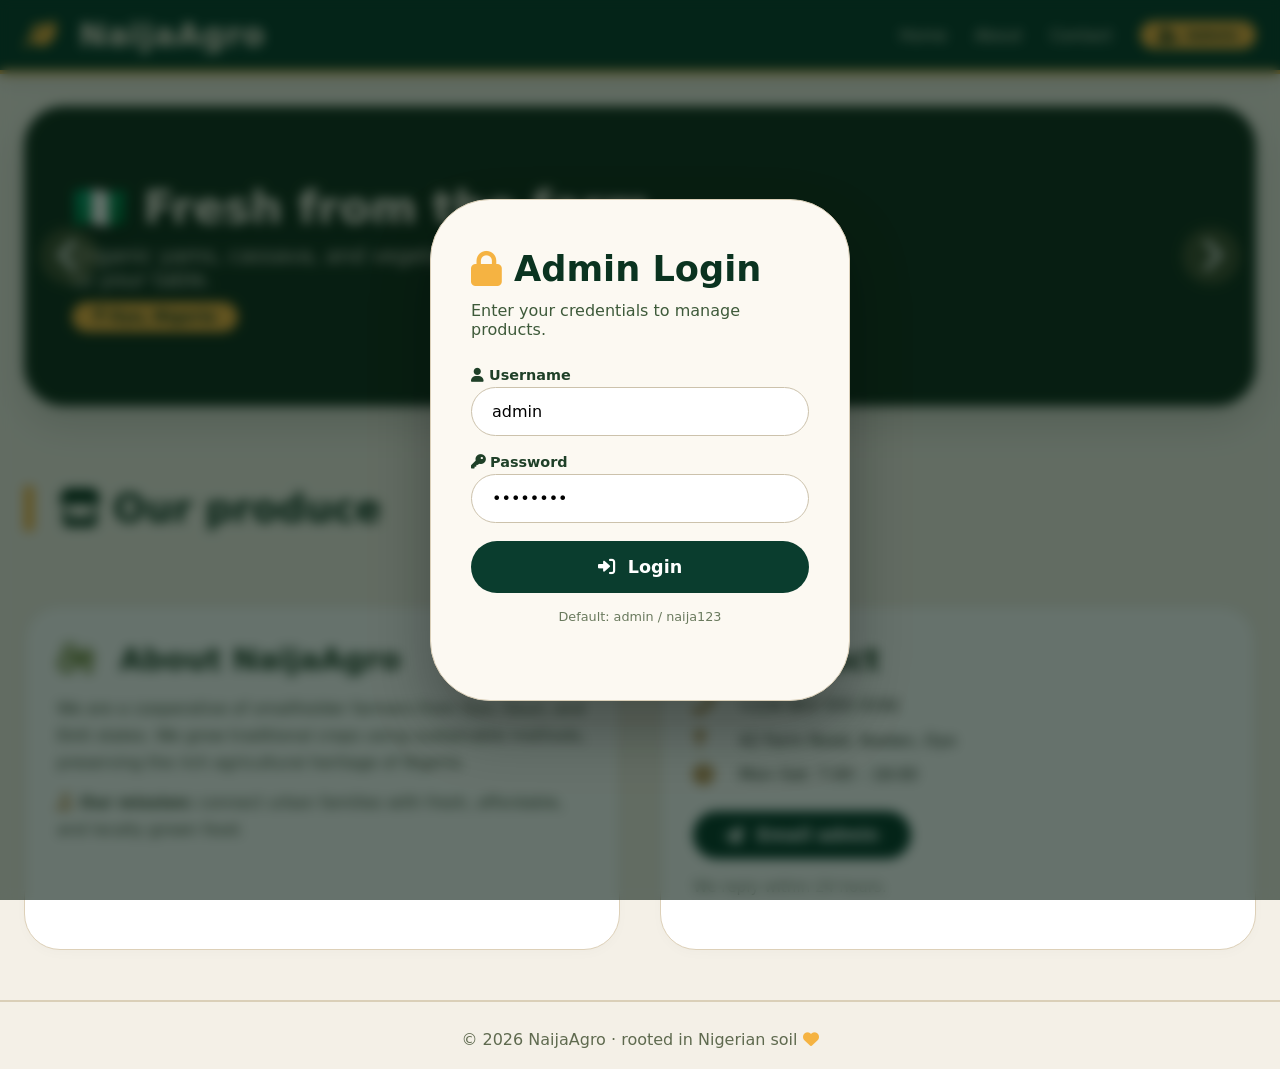
<file: dashboard.html>
<!DOCTYPE html>
<html lang="en">
<head>
  <meta charset="UTF-8" />
  <meta name="viewport" content="width=device-width, initial-scale=1.0" />
  <title>NaijaAgro · Admin Login + Dashboard</title>
  <!-- Font Awesome 6 -->
  <link rel="stylesheet" href="https://cdnjs.cloudflare.com/ajax/libs/font-awesome/6.0.0-beta3/css/all.min.css" />
  <style>
    * {
      margin: 0;
      padding: 0;
      box-sizing: border-box;
      font-family: 'Segoe UI', Roboto, system-ui, sans-serif;
    }

    body {
      background: #f4f0e7;
      color: #1e2a1e;
    }

    .container {
      max-width: 1300px;
      margin: 0 auto;
      padding: 0 24px;
    }

    /* ----- NAVBAR (Nigeria) ----- */
    .navbar {
      background: #0a3d2e;
      padding: 16px 0;
      box-shadow: 0 6px 18px rgba(0, 20, 0, 0.1);
      border-bottom: 4px solid #f5b342;
    }
    .navbar .container {
      display: flex;
      justify-content: space-between;
      align-items: center;
      flex-wrap: wrap;
    }
    .logo {
      color: #f5e9d8;
      font-size: 2rem;
      font-weight: 700;
      letter-spacing: 1px;
    }
    .logo i {
      color: #f5b342;
      margin-right: 10px;
    }
    .nav-links {
      display: flex;
      gap: 28px;
      align-items: center;
    }
    .nav-links a {
      color: #e6dfd0;
      text-decoration: none;
      font-weight: 500;
      transition: 0.2s;
      font-size: 1rem;
    }
    .nav-links a:hover {
      color: #f5c542;
    }
    .admin-badge {
      background: #f5b342;
      color: #0a2d1e;
      padding: 6px 18px;
      border-radius: 40px;
      font-weight: 600;
      font-size: 0.9rem;
      display: inline-flex;
      align-items: center;
      gap: 8px;
      cursor: pointer;
    }
    .admin-badge i {
      font-size: 1rem;
    }

    /* ----- LOGIN OVERLAY (modal) ----- */
    .login-overlay {
      position: fixed;
      inset: 0;
      background: rgba(0, 20, 10, 0.6);
      backdrop-filter: blur(6px);
      display: flex;
      align-items: center;
      justify-content: center;
      z-index: 999;
      transition: opacity 0.3s ease;
    }
    .login-overlay.hidden {
      opacity: 0;
      pointer-events: none;
    }
    .login-card {
      background: #fcf9f2;
      border-radius: 60px;
      padding: 48px 40px;
      max-width: 420px;
      width: 100%;
      box-shadow: 0 30px 60px rgba(0,0,0,0.3);
      border: 1px solid #dacfb8;
      transform: scale(1);
      transition: 0.2s;
    }
    .login-card h2 {
      font-size: 2.2rem;
      color: #0a3320;
      display: flex;
      align-items: center;
      gap: 12px;
      margin-bottom: 12px;
    }
    .login-card h2 i {
      color: #f5b342;
    }
    .login-card p {
      color: #3e5a3a;
      margin-bottom: 28px;
    }
    .login-card .field {
      margin-bottom: 18px;
      display: flex;
      flex-direction: column;
      gap: 4px;
    }
    .login-card label {
      font-weight: 600;
      color: #1f4028;
      font-size: 0.9rem;
    }
    .login-card input {
      padding: 14px 20px;
      border: 1px solid #ccc2ac;
      border-radius: 60px;
      font-size: 1rem;
      background: white;
      outline: none;
      transition: 0.2s;
    }
    .login-card input:focus {
      border-color: #f5b342;
      box-shadow: 0 0 0 4px #f5dbaa;
    }
    .login-card .btn-login {
      background: #0a3d2e;
      border: none;
      color: white;
      padding: 16px;
      border-radius: 60px;
      font-weight: 700;
      font-size: 1.1rem;
      width: 100%;
      cursor: pointer;
      transition: 0.2s;
      display: flex;
      align-items: center;
      justify-content: center;
      gap: 12px;
      margin-top: 6px;
    }
    .login-card .btn-login:hover {
      background: #2b5a3e;
    }
    .login-error {
      color: #b14a36;
      font-size: 0.9rem;
      margin-top: 8px;
      text-align: center;
    }

    /* ----- HOMEPAGE (public) ----- */
    .slides-section { margin: 32px 0 28px; }
    .carousel {
      position: relative;
      background: #1d3d2a;
      border-radius: 40px;
      overflow: hidden;
      box-shadow: 0 16px 36px rgba(0, 20, 0, 0.15);
      min-height: 300px;
    }
    .slide-track {
      display: flex;
      transition: transform 0.5s ease;
      width: 100%;
    }
    .slide {
      flex: 0 0 100%;
      padding: 36px 48px;
      color: #faf3e8;
      display: flex;
      flex-direction: column;
      justify-content: center;
      gap: 10px;
      background-size: cover;
      background-position: center;
      min-height: 300px;
      position: relative;
    }
    .slide::after {
      content: '';
      position: absolute;
      inset: 0;
      background: rgba(0, 20, 10, 0.35);
      z-index: 1;
    }
    .slide > * { position: relative; z-index: 2; }
    .slide h2 { font-size: 2.8rem; font-weight: 700; text-shadow: 0 4px 12px rgba(0,0,0,0.3); }
    .slide p { font-size: 1.3rem; opacity: 0.9; max-width: 550px; text-shadow: 0 2px 8px rgba(0,0,0,0.3); }
    .slide .badge {
      background: #f5b342;
      color: #0a2d1e;
      padding: 6px 22px;
      border-radius: 60px;
      display: inline-block;
      width: fit-content;
      font-weight: 700;
      font-size: 0.95rem;
      box-shadow: 0 4px 12px rgba(0,0,0,0.1);
    }
    .carousel-btn {
      position: absolute;
      top: 50%;
      transform: translateY(-50%);
      background: rgba(255, 215, 140, 0.2);
      backdrop-filter: blur(4px);
      border: none;
      color: white;
      font-size: 2.2rem;
      padding: 8px 18px;
      cursor: pointer;
      border-radius: 60px;
      transition: 0.2s;
      z-index: 10;
    }
    .carousel-btn:hover { background: rgba(245, 179, 66, 0.5); }
    .carousel-btn.left { left: 16px; }
    .carousel-btn.right { right: 16px; }
    .slide-indicators {
      display: flex;
      justify-content: center;
      gap: 14px;
      margin-top: 18px;
    }
    .dot {
      width: 14px; height: 14px;
      background: #b8aa92;
      border-radius: 20px;
      cursor: pointer;
      transition: 0.2s;
    }
    .dot.active { background: #f5b342; width: 32px; }

    .section-title {
      font-size: 2.4rem;
      font-weight: 700;
      margin: 48px 0 24px;
      color: #0a3320;
      border-left: 10px solid #f5b342;
      padding-left: 24px;
      display: flex;
      align-items: center;
      gap: 12px;
    }
    .product-grid {
      display: grid;
      grid-template-columns: repeat(auto-fill, minmax(240px, 1fr));
      gap: 30px;
      margin-bottom: 50px;
    }
    .product-card {
      background: white;
      border-radius: 32px;
      padding: 20px 16px 22px;
      box-shadow: 0 8px 20px rgba(0,0,0,0.04);
      border: 1px solid #e2dace;
      text-align: center;
      transition: 0.25s ease;
    }
    .product-card:hover { transform: translateY(-8px); box-shadow: 0 18px 36px rgba(40, 70, 30, 0.08); }
    .product-card .img-wrapper {
      width: 100%; height: 150px;
      background: #eae3d2;
      border-radius: 28px;
      overflow: hidden;
      margin-bottom: 16px;
      display: flex;
      align-items: center;
      justify-content: center;
    }
    .product-card .img-wrapper img {
      width: 100%; height: 100%;
      object-fit: cover;
    }
    .product-card .img-wrapper i { font-size: 3.8rem; color: #5c7a4a; opacity: 0.6; }
    .product-card h3 { font-size: 1.5rem; font-weight: 600; color: #1d3420; }
    .product-card .price { font-size: 1.9rem; font-weight: 700; color: #2b6b2b; margin: 6px 0 2px; }
    .product-card .unit { color: #6f7a64; font-size: 0.9rem; }
    .product-card .stock-badge {
      display: inline-block;
      background: #e1ebd4;
      padding: 4px 18px;
      border-radius: 60px;
      font-size: 0.8rem;
      font-weight: 600;
      color: #1f3a1f;
      margin-top: 10px;
    }

    .info-grid {
      display: grid;
      grid-template-columns: 1fr 1fr;
      gap: 40px;
      margin: 40px 0 50px;
    }
    .info-card {
      background: white;
      border-radius: 36px;
      padding: 36px 32px;
      border: 1px solid #ddd0b8;
      box-shadow: 0 4px 12px rgba(0,0,0,0.02);
    }
    .info-card h3 { font-size: 1.9rem; margin-bottom: 18px; color: #1f4028; }
    .info-card p { line-height: 1.7; color: #3d4d38; margin-bottom: 12px; }
    .contact-item { display: flex; align-items: center; gap: 14px; margin: 14px 0; }
    .contact-item i { font-size: 1.3rem; width: 32px; color: #b68b4a; }
    .email-btn {
      background: #0a3d2e;
      color: white;
      border: none;
      padding: 14px 32px;
      border-radius: 60px;
      font-weight: 700;
      font-size: 1.1rem;
      display: inline-flex;
      align-items: center;
      gap: 14px;
      cursor: pointer;
      transition: 0.2s;
      margin-top: 12px;
    }
    .email-btn:hover { background: #2b5a3e; transform: scale(1.02); }

    /* ----- ADMIN DASHBOARD (protected) ----- */
    .admin-panel {
      background: #f3efe5;
      border-radius: 48px;
      padding: 38px 32px;
      margin: 30px 0 40px;
      border: 1px solid #d6cbb4;
      box-shadow: inset 0 0 0 1px #ffffffb0;
      display: none; /* hidden by default, shown after login */
    }
    .admin-panel.visible { display: block; }
    .admin-panel h2 {
      font-size: 2.2rem;
      color: #0a3320;
      display: flex;
      align-items: center;
      gap: 16px;
      margin-bottom: 30px;
    }
    .admin-panel h2 i { color: #f5b342; }
    .admin-form {
      display: flex;
      flex-wrap: wrap;
      gap: 16px 20px;
      align-items: flex-end;
      background: #fcf9f2;
      padding: 24px 24px;
      border-radius: 60px;
      margin-bottom: 34px;
    }
    .admin-form .field {
      display: flex;
      flex-direction: column;
      gap: 4px;
      flex: 1 0 150px;
    }
    .admin-form label { font-weight: 600; color: #2f4a2a; font-size: 0.9rem; }
    .admin-form input {
      background: white;
      border: 1px solid #ccc2ac;
      border-radius: 60px;
      padding: 12px 20px;
      font-size: 1rem;
      outline: none;
      transition: 0.2s;
    }
    .admin-form input:focus {
      border-color: #f5b342;
      box-shadow: 0 0 0 4px #f5dbaa;
    }
    .admin-form .btn-add {
      background: #1f5a38;
      border: none;
      color: white;
      padding: 12px 34px;
      border-radius: 60px;
      font-weight: 700;
      font-size: 1rem;
      cursor: pointer;
      transition: 0.2s;
      display: flex;
      align-items: center;
      gap: 12px;
      flex: 0 0 auto;
    }
    .admin-form .btn-add:hover { background: #347a47; }
    .product-list-admin {
      display: flex;
      flex-direction: column;
      gap: 12px;
    }
    .admin-item {
      background: white;
      border-radius: 60px;
      padding: 12px 24px;
      display: flex;
      justify-content: space-between;
      align-items: center;
      border: 1px solid #d2c5ab;
      flex-wrap: wrap;
    }
    .admin-item .info {
      display: flex;
      gap: 28px;
      align-items: center;
      flex-wrap: wrap;
    }
    .admin-item .info strong { font-size: 1.2rem; color: #1b301e; }
    .admin-item .info span { color: #2b5a2b; font-weight: 600; }
    .admin-item .actions button {
      background: transparent;
      border: none;
      font-size: 1.2rem;
      margin: 0 4px;
      cursor: pointer;
      color: #5f543a;
      transition: 0.2s;
      padding: 6px 12px;
      border-radius: 40px;
    }
    .admin-item .actions .delete-btn { color: #b14a36; }
    .admin-item .actions button:hover { background: #e8decb; }
    .logout-btn {
      background: #8a3a2a;
      color: white;
      border: none;
      padding: 8px 24px;
      border-radius: 60px;
      font-weight: 600;
      cursor: pointer;
      margin-left: 20px;
      transition: 0.2s;
    }
    .logout-btn:hover { background: #a84a38; }

    footer {
      text-align: center;
      padding: 28px 0 20px;
      color: #5f6a4f;
      border-top: 2px solid #dacfb8;
      margin-top: 20px;
    }

    @media (max-width: 700px) {
      .info-grid { grid-template-columns: 1fr; }
      .slide h2 { font-size: 2rem; }
      .slide { padding: 28px 24px; }
      .login-card { padding: 32px 24px; }
    }
  </style>
</head>
<body>

<!-- NAVBAR -->
<nav class="navbar">
  <div class="container">
    <div class="logo"><i class="fas fa-leaf"></i> NaijaAgro</div>
    <div class="nav-links">
      <a href="#">Home</a>
      <a href="#about">About</a>
      <a href="#contact">Contact</a>
      <span class="admin-badge" id="adminBadge"><i class="fas fa-user-cog"></i> Admin</span>
      <button class="logout-btn" id="logoutBtn" style="display:none;"><i class="fas fa-sign-out-alt"></i> Logout</button>
    </div>
  </div>
</nav>

<!-- LOGIN MODAL -->
<div class="login-overlay" id="loginOverlay">
  <div class="login-card">
    <h2><i class="fas fa-lock"></i> Admin Login</h2>
    <p>Enter your credentials to manage products.</p>
    <div class="field">
      <label><i class="fas fa-user"></i> Username</label>
      <input type="text" id="loginUsername" placeholder="admin" value="admin" />
    </div>
    <div class="field">
      <label><i class="fas fa-key"></i> Password</label>
      <input type="password" id="loginPassword" placeholder="••••••••" value="naija123" />
    </div>
    <button class="btn-login" id="loginBtn"><i class="fas fa-sign-in-alt"></i> Login</button>
    <div class="login-error" id="loginError"></div>
    <p style="margin-top: 16px; font-size: 0.8rem; color: #6a7a5e; text-align: center;">Default: admin / naija123</p>
  </div>
</div>

<main class="container">

  <!-- SLIDES -->
  <section class="slides-section">
    <div class="carousel">
      <button class="carousel-btn left" id="prevSlide"><i class="fas fa-chevron-left"></i></button>
      <div class="slide-track" id="slideTrack">
        <div class="slide" style="background-image: url('https://images.unsplash.com/photo-1591755622440-42b7b5d09d3c?w=800&auto=format&fit=crop');">
          <h2>🇳🇬 Fresh from the farm</h2>
          <p>Organic yams, cassava, and vegetables — straight to your table.</p>
          <span class="badge"><i class="fas fa-map-pin"></i> Oyo, Nigeria</span>
        </div>
        <div class="slide" style="background-image: url('https://images.unsplash.com/photo-1591755622440-3e2ab5c0a9c4?w=800&auto=format&fit=crop');">
          <h2>🌾 Grow with us</h2>
          <p>Support local farmers and enjoy the taste of Nigeria.</p>
          <span class="badge"><i class="fas fa-seedling"></i> 100% natural</span>
        </div>
        <div class="slide" style="background-image: url('https://images.unsplash.com/photo-1591755622440-20c7b2b3a0b4?w=800&auto=format&fit=crop');">
          <h2>🚜 Harvest season</h2>
          <p>Fresh produce delivered daily across Lagos & Ibadan.</p>
          <span class="badge"><i class="fas fa-truck"></i> Same-day delivery</span>
        </div>
      </div>
      <button class="carousel-btn right" id="nextSlide"><i class="fas fa-chevron-right"></i></button>
    </div>
    <div class="slide-indicators" id="indicators">
      <span class="dot active" data-index="0"></span>
      <span class="dot" data-index="1"></span>
      <span class="dot" data-index="2"></span>
    </div>
  </section>

  <!-- PRODUCTS (public) -->
  <div>
    <h2 class="section-title"><i class="fas fa-store"></i> Our produce</h2>
    <div class="product-grid" id="productGrid"></div>
  </div>

  <!-- ABOUT + CONTACT -->
  <div class="info-grid" id="about">
    <div class="info-card">
      <h3><i class="fas fa-tractor" style="margin-right: 14px; color: #7b8f4a;"></i> About NaijaAgro</h3>
      <p>We are a cooperative of smallholder farmers from Oyo, Osun, and Ekiti states. We grow traditional crops using sustainable methods, preserving the rich agricultural heritage of Nigeria.</p>
      <p><i class="fas fa-hand-holding-heart" style="color: #b68b4a;"></i> <strong>Our mission:</strong> connect urban families with fresh, affordable, and locally grown food.</p>
    </div>
    <div class="info-card" id="contact">
      <h3><i class="fas fa-envelope" style="margin-right: 14px; color: #b68b4a;"></i> Contact</h3>
      <div class="contact-item"><i class="fas fa-phone-alt"></i> +234 803 555 0192</div>
      <div class="contact-item"><i class="fas fa-map-pin"></i> 42 Farm Road, Ibadan, Oyo</div>
      <div class="contact-item"><i class="fas fa-clock"></i> Mon–Sat: 7:00 – 18:00</div>
      <button class="email-btn" id="emailAdminBtn"><i class="fas fa-paper-plane"></i> Email admin</button>
      <p style="margin-top: 16px; font-size: 0.95rem; opacity: 0.7;">We reply within 24 hours.</p>
    </div>
  </div>

  <!-- ADMIN DASHBOARD (protected) -->
  <div class="admin-panel" id="adminPanel">
    <h2><i class="fas fa-sliders-h"></i> Admin dashboard · manage products</h2>
    <div class="admin-form" id="adminForm">
      <div class="field">
        <label>Product name</label>
        <input type="text" id="productName" placeholder="e.g. Yam tuber" />
      </div>
      <div class="field">
        <label>Price (₦)</label>
        <input type="number" id="productPrice" placeholder="1500" step="10" min="0" />
      </div>
      <div class="field">
        <label>Unit</label>
        <input type="text" id="productUnit" placeholder="kg, bunch, tubers" value="kg" />
      </div>
      <div class="field">
        <label>Image URL</label>
        <input type="text" id="productImage" placeholder="https://...jpg" value="https://images.unsplash.com/photo-1591755622440-42b7b5d09d3c?w=200&auto=format&fit=crop" />
      </div>
      <button class="btn-add" id="addProductBtn"><i class="fas fa-plus-circle"></i> Add product</button>
    </div>
    <div class="product-list-admin" id="adminProductList"></div>
    <p style="margin-top: 18px; color: #3e5a30; font-size: 0.95rem;"><i class="fas fa-edit"></i> Edit price/unit or delete — updates homepage instantly.</p>
  </div>

</main>

<footer>
  <p>© 2026 NaijaAgro · rooted in Nigerian soil <i class="fas fa-heart" style="color: #f5b342;"></i></p>
</footer>

<script>
  (function() {
    // ----- PRODUCT DATA -----
    let products = [
      { id: 1, name: 'Yam tuber', price: 1800, unit: 'kg', image: 'https://images.unsplash.com/photo-1591755622440-42b7b5d09d3c?w=200&auto=format&fit=crop' },
      { id: 2, name: 'Cassava', price: 1200, unit: 'kg', image: 'https://images.unsplash.com/photo-1591755622440-3e2ab5c0a9c4?w=200&auto=format&fit=crop' },
      { id: 3, name: 'Fresh Tomatoes', price: 800, unit: 'basket', image: 'https://images.unsplash.com/photo-1591755622440-20c7b2b3a0b4?w=200&auto=format&fit=crop' },
      { id: 4, name: 'Green Beans', price: 950, unit: 'bunch', image: 'https://images.unsplash.com/photo-1591755622440-42b7b5d09d3c?w=200&auto=format&fit=crop' },
    ];
    let nextId = 5;

    // DOM refs
    const productGrid = document.getElementById('productGrid');
    const adminList = document.getElementById('adminProductList');
    const adminPanel = document.getElementById('adminPanel');
    const loginOverlay = document.getElementById('loginOverlay');
    const loginBtn = document.getElementById('loginBtn');
    const logoutBtn = document.getElementById('logoutBtn');
    const adminBadge = document.getElementById('adminBadge');
    const loginError = document.getElementById('loginError');
    const nameInput = document.getElementById('productName');
    const priceInput = document.getElementById('productPrice');
    const unitInput = document.getElementById('productUnit');
    const imageInput = document.getElementById('productImage');

    // ----- AUTH STATE -----
    let isLoggedIn = false;

    function checkAuth() {
      const stored = localStorage.getItem('naijaAgroAuth');
      if (stored === 'true') {
        isLoggedIn = true;
        showDashboard();
      } else {
        isLoggedIn = false;
        hideDashboard();
      }
    }

    function showDashboard() {
      adminPanel.classList.add('visible');
      loginOverlay.classList.add('hidden');
      logoutBtn.style.display = 'inline-block';
      adminBadge.innerHTML = '<i class="fas fa-user-cog"></i> Admin (online)';
      renderAll();
    }

    function hideDashboard() {
      adminPanel.classList.remove('visible');
      loginOverlay.classList.remove('hidden');
      logoutBtn.style.display = 'none';
      adminBadge.innerHTML = '<i class="fas fa-user-cog"></i> Admin';
      loginError.textContent = '';
      // reset login fields
      document.getElementById('loginUsername').value = 'admin';
      document.getElementById('loginPassword').value = 'naija123';
    }

    // ----- LOGIN -----
    function handleLogin() {
      const username = document.getElementById('loginUsername').value.trim();
      const password = document.getElementById('loginPassword').value.trim();
      if (username === 'admin' && password === 'naija123') {
        localStorage.setItem('naijaAgroAuth', 'true');
        isLoggedIn = true;
        showDashboard();
        loginError.textContent = '';
      } else {
        loginError.textContent = '❌ Invalid credentials. Try admin / naija123';
      }
    }

    loginBtn.addEventListener('click', handleLogin);
    document.addEventListener('keydown', function(e) {
      if (e.key === 'Enter' && !loginOverlay.classList.contains('hidden')) {
        handleLogin();
      }
    });

    // ----- LOGOUT -----
    logoutBtn.addEventListener('click', function() {
      localStorage.removeItem('naijaAgroAuth');
      isLoggedIn = false;
      hideDashboard();
      renderAll(); // re-render public view
    });

    // Admin badge click -> show login if not logged in
    adminBadge.addEventListener('click', function() {
      if (!isLoggedIn) {
        loginOverlay.classList.remove('hidden');
      }
    });

    // ----- RENDER (public + admin) -----
    function renderAll() {
      renderProductGrid();
      if (isLoggedIn) renderAdminList();
    }

    function renderProductGrid() {
      if (!productGrid) return;
      if (products.length === 0) {
        productGrid.innerHTML = `<div style="grid-column:1/-1; text-align:center; padding:40px; background:#efe8db; border-radius:60px;">
          <i class="fas fa-seedling" style="font-size:2.6rem; opacity:0.5;"></i>
          <p style="margin-top:12px;">No products yet. Add from the admin panel.</p>
        </div>`;
        return;
      }
      productGrid.innerHTML = products.map(p => {
        const img = p.image && p.image.trim() !== '' ? p.image : '';
        return `
          <div class="product-card">
            <div class="img-wrapper">
              ${img ? `<img src="${img}" alt="${escapeHtml(p.name)}" loading="lazy" />` : `<i class="fas fa-apple-alt"></i>`}
            </div>
            <h3>${escapeHtml(p.name)}</h3>
            <div class="price">₦${p.price.toFixed(2)}</div>
            <div class="unit">per ${escapeHtml(p.unit)}</div>
            <span class="stock-badge"><i class="fas fa-check-circle"></i> in stock</span>
          </div>
        `;
      }).join('');
    }

    function renderAdminList() {
      if (!adminList) return;
      if (products.length === 0) {
        adminList.innerHTML = `<div style="padding:18px; background:#e6ddcc; border-radius:60px; text-align:center; color:#3a4a2e;">No products added.</div>`;
        return;
      }
      adminList.innerHTML = products.map(p => `
        <div class="admin-item" data-id="${p.id}">
          <div class="info">
            <strong>${escapeHtml(p.name)}</strong>
            <span>₦${p.price.toFixed(2)}</span>
            <span style="background:#e1d6be; padding:2px 16px; border-radius:40px;">${escapeHtml(p.unit)}</span>
            <span style="font-size:0.8rem; opacity:0.6;"><i class="fas fa-image"></i> ${p.image ? '✓' : 'no img'}</span>
          </div>
          <div class="actions">
            <button class="edit-btn" data-id="${p.id}" title="Edit price/unit"><i class="fas fa-pen"></i></button>
            <button class="delete-btn" data-id="${p.id}" title="Delete product"><i class="fas fa-trash-alt"></i></button>
          </div>
        </div>
      `).join('');

      // delete
      document.querySelectorAll('.delete-btn').forEach(btn => {
        btn.addEventListener('click', function() {
          const id = parseInt(this.dataset.id);
          if (confirm('Remove this product?')) {
            products = products.filter(p => p.id !== id);
            renderAll();
          }
        });
      });

      // edit
      document.querySelectorAll('.edit-btn').forEach(btn => {
        btn.addEventListener('click', function() {
          const id = parseInt(this.dataset.id);
          const product = products.find(p => p.id === id);
          if (!product) return;
          const newPrice = prompt(`Edit price (₦) for "${product.name}"`, product.price);
          if (newPrice !== null) {
            const parsed = parseFloat(newPrice);
            if (!isNaN(parsed) && parsed >= 0) product.price = parsed;
            else alert('Invalid price.');
          }
          const newUnit = prompt(`Edit unit for "${product.name}"`, product.unit);
          if (newUnit !== null && newUnit.trim() !== '') product.unit = newUnit.trim();
          const newImage = prompt(`Edit image URL for "${product.name}"`, product.image || '');
          if (newImage !== null) product.image = newImage.trim();
          renderAll();
        });
      });
    }

    // ----- ADD product -----
    function addProduct(name, price, unit, image) {
      if (!name.trim() || isNaN(price) || price < 0) {
        alert('Please enter a valid name and price (price ≥ 0).');
        return false;
      }
      const newProduct = {
        id: nextId++,
        name: name.trim(),
        price: parseFloat(price),
        unit: unit.trim() || 'kg',
        image: image ? image.trim() : '',
      };
      products.push(newProduct);
      renderAll();
      nameInput.value = '';
      priceInput.value = '';
      unitInput.value = 'kg';
      imageInput.value = 'https://images.unsplash.com/photo-1591755622440-42b7b5d09d3c?w=200&auto=format&fit=crop';
      return true;
    }

    document.getElementById('addProductBtn').addEventListener('click', function(e) {
      e.preventDefault();
      if (!isLoggedIn) {
        alert('Please login as admin first.');
        return;
      }
      addProduct(nameInput.value, priceInput.value, unitInput.value, imageInput.value);
    });

    // Enter key support for admin form
    document.querySelectorAll('#adminForm input').forEach(inp => {
      inp.addEventListener('keypress', function(e) {
        if (e.key === 'Enter' && isLoggedIn) {
          e.preventDefault();
          document.getElementById('addProductBtn').click();
        }
      });
    });

    function escapeHtml(text) {
      if (!text) return '';
      const div = document.createElement('div');
      div.textContent = text;
      return div.innerHTML;
    }

    // ----- CAROUSEL -----
    let currentSlide = 0;
    const slideTrack = document.getElementById('slideTrack');
    const dots = document.querySelectorAll('.dot');
    const totalSlides = 3;

    function goToSlide(index) {
      if (index < 0) index = totalSlides - 1;
      if (index >= totalSlides) index = 0;
      currentSlide = index;
      if (slideTrack) slideTrack.style.transform = `translateX(-${currentSlide * 100}%)`;
      dots.forEach((dot, i) => dot.classList.toggle('active', i === currentSlide));
    }

    document.getElementById('prevSlide').addEventListener('click', () => goToSlide(currentSlide - 1));
    document.getElementById('nextSlide').addEventListener('click', () => goToSlide(currentSlide + 1));
    dots.forEach(dot => {
      dot.addEventListener('click', function() {
        goToSlide(parseInt(this.dataset.index));
      });
    });
    setInterval(() => goToSlide(currentSlide + 1), 6000);

    // ----- EMAIL admin -----
    document.getElementById('emailAdminBtn').addEventListener('click', function() {
      const subject = encodeURIComponent('Inquiry about NaijaAgro products');
      const body = encodeURIComponent('Hello, I would like to know more about your farm produce.\n\nThanks!');
      window.location.href = `mailto:admin@naijaagro.farm?subject=${subject}&body=${body}`;
      alert('📧 Email client opened. You can send your message to admin@naijaagro.farm');
    });

    // ----- INIT -----
    checkAuth();
    goToSlide(0);
  })();
</script>

</body>
</html>
</file>
